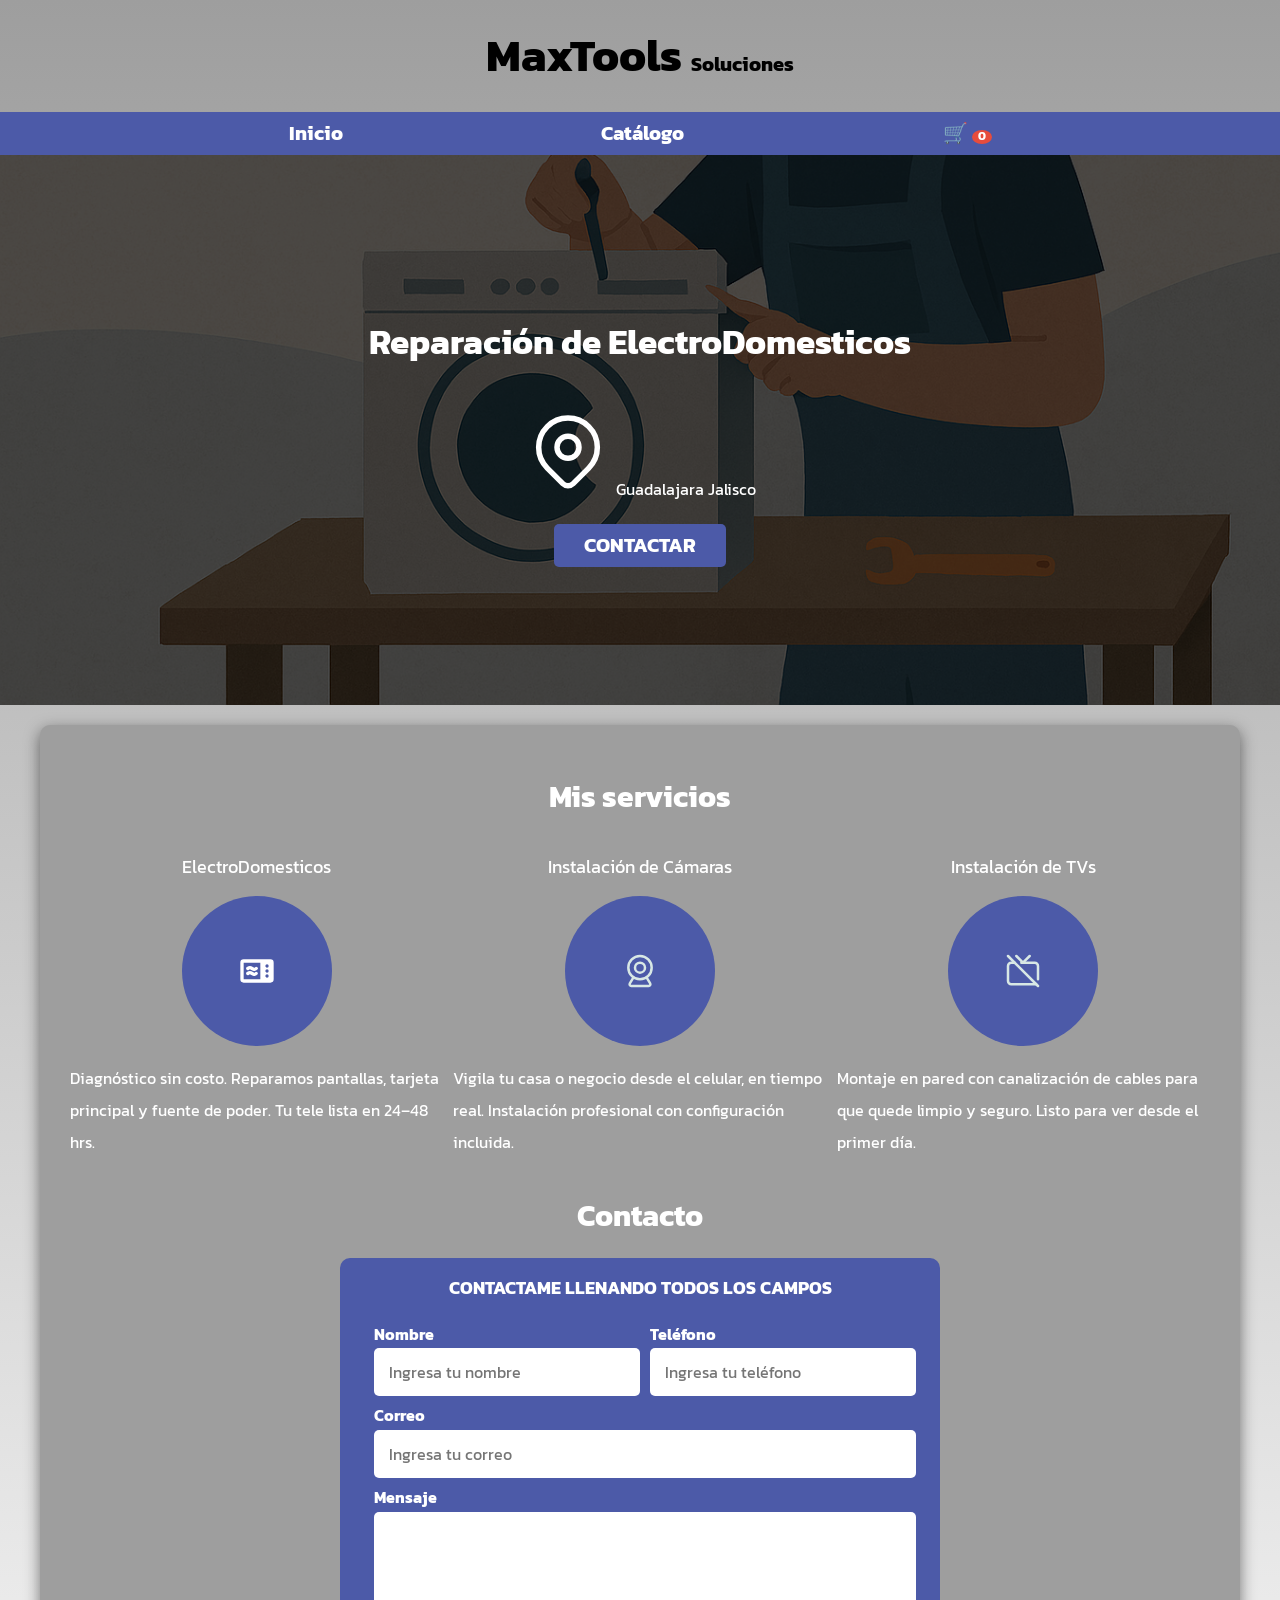
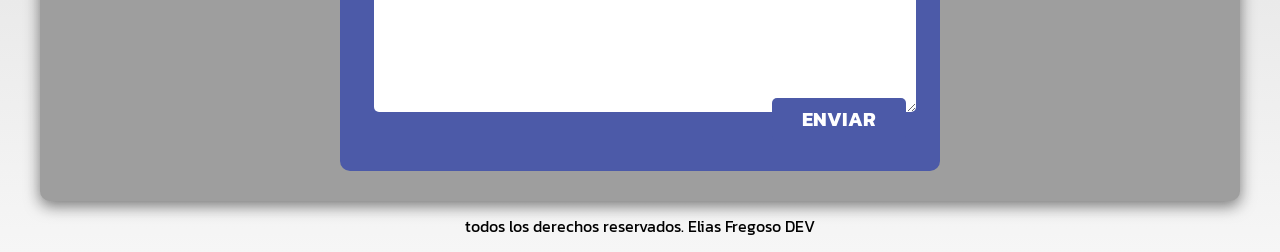
<file: index.html>
<!DOCTYPE html>
<html lang="es">
    <head>
        <meta charset="UTF-8">
        <title>MaxTools</title>
        <link rel="preload" href="css/normalize.css" as="style">
        <link rel="stylesheet" href="css/normalize.css">
        <link rel="preconnect" href="https://fonts.googleapis.com">
        <link rel="preconnect" href="https://fonts.gstatic.com" crossorigin>
        <link href="https://fonts.googleapis.com/css2?family=Kanit:ital,wght@0,400;0,700;1,400;1,700&display=swap" rel="stylesheet">
        <link rel="preload" href="css/style.css" as="style">
        <link rel="stylesheet" href="css/style.css">
    </head>
    <body>
        <header>
            <h1 class="titulo">MaxTools <span>Soluciones</span></h1>
        </header>

        <div class="nav-bg">
            <nav class="navegacion-principal contenedor">
                <a href="index.html">Inicio</a>
                <a href="catalogo.html">Catálogo</a>
                <a href="carrito.html" id="cart-nav-link">🛒 <span id="cart-count">0</span></a>
            </nav>
        </div>
        <section class="hero">
            <div class="contenido-hero">
                <h2>Reparación de ElectroDomesticos</h2>
                <div class="ubicacion">
                    <p>
                        <svg
                                xmlns="http://www.w3.org/2000/svg"
                                width="88"
                                height="88"
                                viewBox="0 0 24 24"
                                fill="none"
                                stroke="#FFFFFF"
                                stroke-width="1.5"
                                stroke-linecap="round"
                                stroke-linejoin="round"
                        >
                            <path d="M9 11a3 3 0 1 0 6 0a3 3 0 0 0 -6 0" />
                            <path d="M17.657 16.657l-4.243 4.243a2 2 0 0 1 -2.827 0l-4.244 -4.243a8 8 0 1 1 11.314 0z" />
                        </svg>
                        Guadalajara Jalisco
                    </p>
                </div>

                <a class="boton click-boton" href="https://wa.me/5215667757532">Contactar</a>
            </div>
        </section>
        <main class="contenedor sombra">
            <h2>Mis servicios</h2>
            <div class="servicios">
                <section class="servicio">
                    <h3>ElectroDomesticos</h3>
                        <div class="iconos">
                            <svg
                                    xmlns="http://www.w3.org/2000/svg"
                                    width="40"
                                    height="40"
                                    viewBox="0 0 24 24"
                                    fill="currentColor"
                            >
                                <path d="M20 5a2 2 0 0 1 2 2v10a2 2 0 0 1 -2 2h-16a2 2 0 0 1 -2 -2v-10a2 2 0 0 1 2 -2zm-6 2h-10v10h10zm4.01 7h-.01a1 1 0 0 0 -.117 1.993l.127 .007a1 1 0 0 0 0 -2m0 -3h-.01a1 1 0 0 0 -.117 1.993l.127 .007a1 1 0 0 0 0 -2m0 -3h-.01a1 1 0 0 0 -.117 1.993l.127 .007a1 1 0 0 0 0 -2" />
                                <path d="M5.945 9.668c1.336 -.891 2.274 -.891 3.61 0l-.089 -.056l.04 .017l.146 .064l.095 .044c.378 .171 .533 .23 .674 .255c.133 .023 .186 .005 .336 -.16a1 1 0 1 1 1.486 1.337c-.613 .681 -1.358 .934 -2.164 .794c-.368 -.064 -.621 -.161 -1.158 -.405a10 10 0 0 0 -.306 -.135l-.17 -.091c-.664 -.443 -.726 -.443 -1.39 0a1 1 0 1 1 -1.11 -1.664" />
                                <path d="M5.945 12.668c1.336 -.891 2.274 -.891 3.61 0l-.089 -.056l.04 .017l.146 .064l.095 .044c.378 .171 .533 .23 .674 .255c.133 .023 .186 .005 .336 -.16a1 1 0 0 1 1.486 1.337c-.613 .681 -1.358 .934 -2.164 .794c-.368 -.064 -.621 -.161 -1.158 -.405a10 10 0 0 0 -.306 -.135l-.17 -.091c-.664 -.443 -.726 -.443 -1.39 0a1 1 0 1 1 -1.11 -1.664" />
                            </svg>


                        </div>


                    <p>Diagnóstico sin costo. Reparamos pantallas, tarjeta principal y fuente de poder. Tu tele lista en 24–48 hrs.</p>
                </section>
                <section class="servicio">
                    <h3>Instalación de Cámaras</h3>
                        <div class="iconos">
                            <svg
                                    xmlns="http://www.w3.org/2000/svg"
                                    width="40"
                                    height="40"
                                    viewBox="0 0 24 24"
                                    fill="none"
                                    stroke="#D8E8E5"
                                    stroke-width="1.5"
                                    stroke-linecap="round"
                                    stroke-linejoin="round"
                            >
                                <path d="M12 10m-7 0a7 7 0 1 0 14 0a7 7 0 1 0 -14 0" />
                                <path d="M12 10m-3 0a3 3 0 1 0 6 0a3 3 0 1 0 -6 0" />
                                <path d="M8 16l-2.091 3.486a1 1 0 0 0 .857 1.514h10.468a1 1 0 0 0 .857 -1.514l-2.091 -3.486" />
                            </svg>

                        </div>
                    <p>Vigila tu casa o negocio desde el celular, en tiempo real. Instalación profesional con configuración incluida.</p>
                </section>
                <section class="servicio">
                    <h3>Instalación de TVs</h3>
                        <div class="iconos">
                            <svg
                                    xmlns="http://www.w3.org/2000/svg"
                                    width="40"
                                    height="40"
                                    viewBox="0 0 24 24"
                                    fill="none"
                                    stroke="#D8E8E5"
                                    stroke-width="1.5"
                                    stroke-linecap="round"
                                    stroke-linejoin="round"
                            >
                                <path d="M11 7h8a2 2 0 0 1 2 2v8m-1.178 2.824c-.25 .113 -.529 .176 -.822 .176h-14a2 2 0 0 1 -2 -2v-9a2 2 0 0 1 2 -2h2" />
                                <path d="M16 3l-4 4l-4 -4" />
                                <path d="M3 3l18 18" />
                            </svg>
                        </div>
                    <p>Montaje en pared con canalización de cables para que quede limpio y seguro. Listo para ver desde el primer día.
                    </p>
                </section>
            </div> <!--.servicios-->

            <section>
                <h2>Contacto</h2>
                <form class="formulario" action="https://app.proforms.top/f/pr5652a5bf" method="POST">
                    <fieldset>
                        <legend>Contactame llenando todos los campos</legend>
                        <div class="contenedor-campos">
                            <div class="campo">
                                <label>Nombre</label>
                                <input class="input-text" type="text" name="nombre" placeholder="Ingresa tu nombre" required>
                            </div>
                            <div class="campo">
                                <label>Teléfono</label>
                                <input class="input-text" type="tel" name="telefono" placeholder="Ingresa tu teléfono" required>
                            </div>
                            <div class="campo">
                                <label>Correo</label>
                                <input class="input-text" type="email" name="email" placeholder="Ingresa tu correo" required>
                            </div>
                            <div class="campo">
                                <label>Mensaje</label>
                                <textarea class="input-text" name="mensaje" required></textarea>
                            </div>
                        </div>
                        <div class="alinear-derecha flex">
                            <input class="boton w-sm-100" type="submit" value="Enviar">
                        </div>
                    </fieldset>
                </form>

            </section>
        </main>
        <footer>
            <p>todos los derechos reservados. Elias Fregoso DEV</p>
        </footer>


    </body>
    <script type="module">
        window.cart = [];
    </script>
</html>
</file>
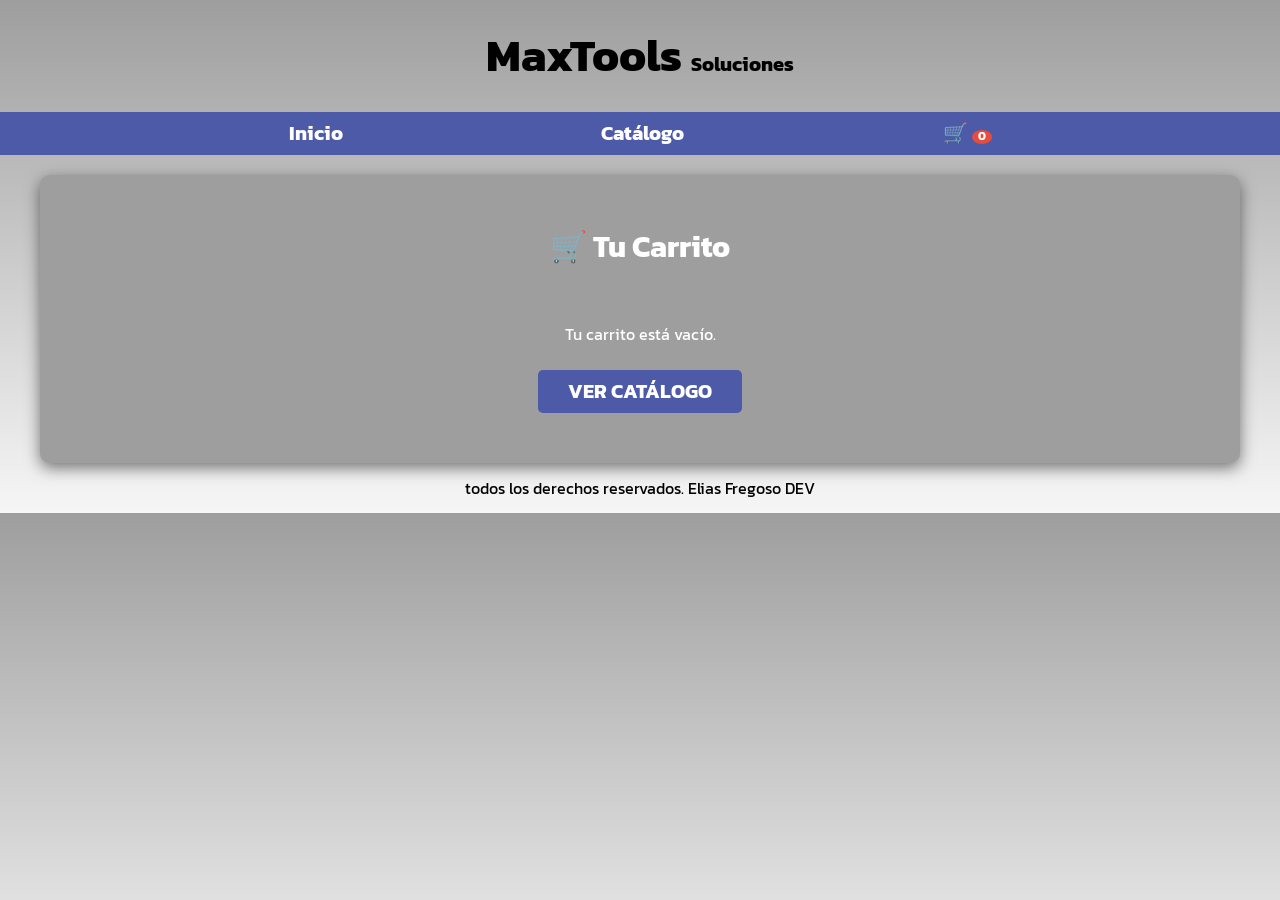
<file: carrito.html>
<!DOCTYPE html>
<html lang="es">
    <head>
        <meta charset="UTF-8">
        <title>MaxTools — Carrito</title>
        <link rel="preload" href="css/normalize.css" as="style">
        <link rel="stylesheet" href="css/normalize.css">
        <link rel="preconnect" href="https://fonts.googleapis.com">
        <link rel="preconnect" href="https://fonts.gstatic.com" crossorigin>
        <link href="https://fonts.googleapis.com/css2?family=Kanit:ital,wght@0,400;0,700;1,400;1,700&display=swap"
              rel="stylesheet">
        <link rel="preload" href="css/style.css" as="style">
        <link rel="stylesheet" href="css/style.css">
    </head>
    <body>
        <header>
            <h1 class="titulo">MaxTools <span>Soluciones</span></h1>
        </header>

        <div class="nav-bg">
            <nav class="navegacion-principal contenedor">
                <a href="index.html">Inicio</a>
                <a href="catalogo.html">Catálogo</a>
                <a href="carrito.html" id="cart-nav-link">🛒 <span id="cart-count">0</span></a>
            </nav>
        </div>

        <main class="contenedor sombra" style="margin-top:2rem;">
            <h2>🛒 Tu Carrito</h2>

            <div id="carrito-vacio" style="text-align:center; padding:2rem; display:none;">
                <p>Tu carrito está vacío.</p>
                <a href="catalogo.html" class="boton" style="display:inline-block; margin-top:1rem;">Ver Catálogo</a>
            </div>

            <div id="carrito-contenido">
                <table id="cart-table" style="width:100%; border-collapse:collapse; margin-top:1rem;">
                    <thead>
                        <tr style="border-bottom:2px solid #fff;">
                            <th style="text-align:left; padding:.8rem;">Producto</th>
                            <th style="padding:.8rem;">Variante</th>
                            <th style="padding:.8rem;">Cant.</th>
                            <th style="padding:.8rem;">Precio unit.</th>
                            <th style="padding:.8rem;">Subtotal</th>
                            <th style="padding:.8rem;"></th>
                        </tr>
                    </thead>
                    <tbody id="cart-body"></tbody>
                    <tfoot>
                        <tr style="border-top:2px solid #fff;">
                            <td colspan="4" style="text-align:right; padding:.8rem; font-weight:bold;">TOTAL:</td>
                            <td id="cart-total" style="padding:.8rem; font-weight:bold; text-align:center;">$0 MXN</td>
                            <td></td>
                        </tr>
                    </tfoot>
                </table>

                <div style="margin-top:2rem;">
                    <label style="font-weight:bold; display:block; margin-bottom:.5rem;">Dirección de entrega</label>
                    <textarea
                            id="delivery-address"
                            placeholder="Calle, número, colonia, ciudad, código postal..."
                            style="width:100%; padding:1rem; border-radius:.5rem; border:none; font-family:Kanit,sans-serif; font-size:1.4rem; min-height:8rem; resize:vertical;"
                    ></textarea>
                </div>

                <div style="display:flex; gap:1rem; margin-top:1.5rem; flex-wrap:wrap;">
                    <button id="btn-comprar" class="boton" style="flex:1;">
                        Comprar por WhatsApp
                    </button>
                    <button id="btn-vaciar" class="boton"
                            style="flex:0; background:#c0392b; padding:1rem 2rem; font-size:1.4rem;">
                        Vaciar carrito
                    </button>
                </div>
            </div>
        </main>

        <footer>
            <p>todos los derechos reservados. Elias Fregoso DEV</p>
        </footer>

        <script>
            const WHATSAPP_NUMBER = '5215667757532';

            function getCart() {
                try {
                    return JSON.parse(localStorage.getItem('cart')) || [];
                } catch {
                    return [];
                }
            }

            function saveCart(cart) {
                localStorage.setItem('cart', JSON.stringify(cart));
            }

            function getNextOrderId() {
                const current = parseInt(localStorage.getItem('orderCounter') || '0', 10);
                const next = current + 1;
                localStorage.setItem('orderCounter', next);
                return String(next).padStart(4, '0');
            }

            function renderCart() {
                const cart = getCart();
                const tbody = document.getElementById('cart-body');
                const totalEl = document.getElementById('cart-total');
                const countEl = document.getElementById('cart-count');
                const contenido = document.getElementById('carrito-contenido');
                const vacio = document.getElementById('carrito-vacio');

                if (cart.length === 0) {
                    contenido.style.display = 'none';
                    vacio.style.display = 'block';
                    if (countEl) countEl.textContent = '0';
                    return;
                }

                contenido.style.display = 'block';
                vacio.style.display = 'none';

                let totalCount = 0;
                let totalPrice = 0;
                tbody.innerHTML = '';

                cart.forEach((item, index) => {
                    const qty = Number(item.quantity) || 1;
                    const price = Number(item.price) || 0;
                    const sub = qty * price;
                    totalCount += qty;
                    totalPrice += sub;

                    const tr = document.createElement('tr');
                    tr.style.borderBottom = '1px solid rgba(255,255,255,0.2)';
                    tr.innerHTML = `
                    <td style="padding:.8rem;">${item.product}</td>
                    <td style="padding:.8rem; text-align:center;">${item.variant || '—'}</td>
                    <td style="padding:.8rem; text-align:center;">${qty}</td>
                    <td style="padding:.8rem; text-align:center;">$${price} MXN</td>
                    <td style="padding:.8rem; text-align:center;">$${sub} MXN</td>
                    <td style="padding:.8rem; text-align:center;">
                        <button data-index="${index}" class="btn-remove"
                            style="background:#c0392b;color:#fff;border:none;border-radius:.3rem;padding:.3rem .7rem;cursor:pointer;font-size:1.2rem;">
                            ✕
                        </button>
                    </td>`;
                    tbody.appendChild(tr);
                });

                totalEl.textContent = `$${totalPrice} MXN`;
                if (countEl) countEl.textContent = totalCount;
                document.querySelectorAll('.btn-remove').forEach(btn => {
                    btn.addEventListener('click', () => {
                        const i = parseInt(btn.dataset.index, 10);
                        const c = getCart();
                        c.splice(i, 1);
                        saveCart(c);
                        renderCart();
                    });
                });
            }


            document.getElementById('btn-vaciar').addEventListener('click', () => {
                if (confirm('¿Vaciar el carrito?')) {
                    saveCart([]);
                    renderCart();
                }
            });


            document.getElementById('btn-comprar').addEventListener('click', () => {
                const cart = getCart();
                if (cart.length === 0) {
                    alert('Tu carrito está vacío.');
                    return;
                }

                const address = document.getElementById('delivery-address').value.trim();
                if (!address) {
                    alert('Por favor ingresa tu dirección de entrega.');
                    document.getElementById('delivery-address').focus();
                    return;
                }

                const orderId = getNextOrderId();

                let lines = '';
                let total = 0;
                cart.forEach(item => {
                    const qty = Number(item.quantity) || 1;
                    const price = Number(item.price) || 0;
                    const sub = qty * price;
                    total += sub;
                    const variant = item.variant ? ` (${item.variant})` : '';
                    lines += `▪ ${item.product}${variant} x${qty} = $${sub} MXN\n`;
                });

                const msg =
                        `🧾 *PEDIDO MaxTools*
📋 ID de Orden: #${orderId}
──────────────────────
${lines}──────────────────────
💰 *Total: $${total} MXN*
📍 *Dirección de entrega:*
${address}`;

                const url = `https://wa.me/${WHATSAPP_NUMBER}?text=${encodeURIComponent(msg)}`;
                window.open(url, '_blank');
            });


            renderCart();
        </script>
    </body>
</html>
</file>
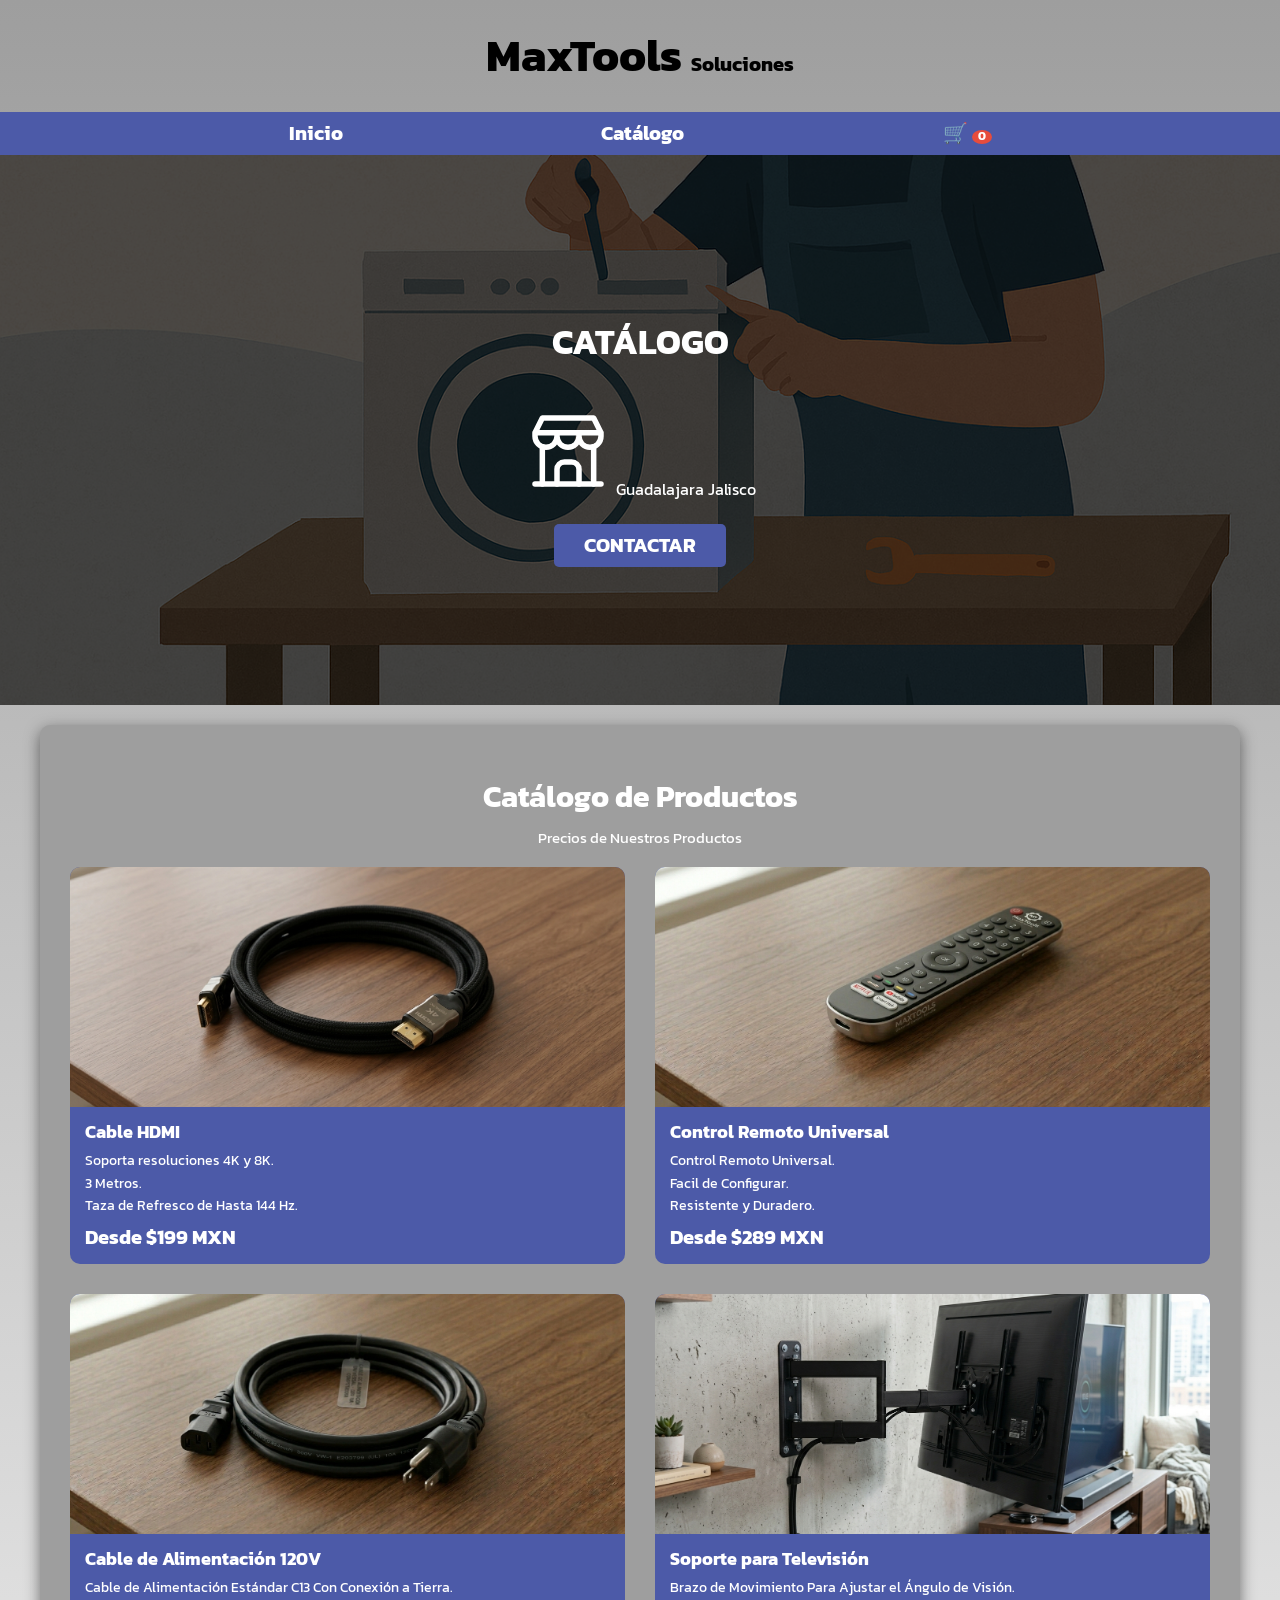
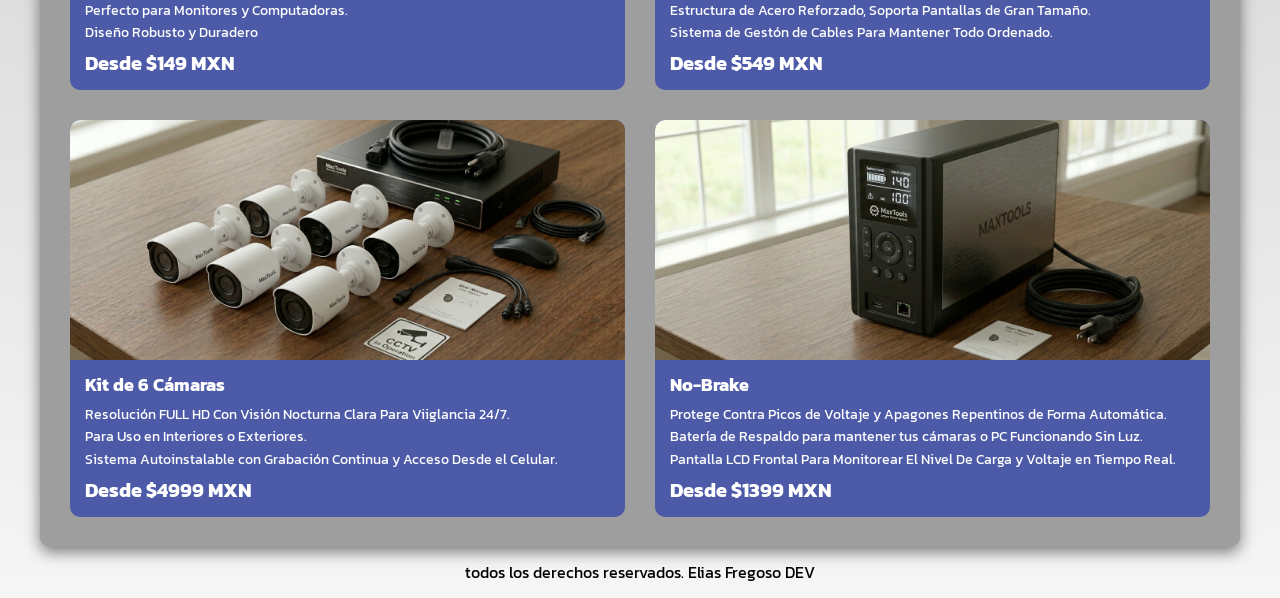
<file: catalogo.html>
<!DOCTYPE html>
<html lang="es">
    <head>
        <meta charset="UTF-8">
        <title>MaxTools</title>
        <link rel="preload" href="css/normalize.css" as="style">
        <link rel="stylesheet" href="css/normalize.css">
        <link rel="preconnect" href="https://fonts.googleapis.com">
        <link rel="preconnect" href="https://fonts.gstatic.com" crossorigin>
        <link href="https://fonts.googleapis.com/css2?family=Kanit:ital,wght@0,400;0,700;1,400;1,700&display=swap" rel="stylesheet">
        <link rel="preload" href="css/style.css" as="style">
        <link rel="stylesheet" href="css/style.css">
    </head>
    <body>
        <header>
            <h1 class="titulo">MaxTools <span>Soluciones</span></h1>
        </header>

        <div class="nav-bg">
            <nav class="navegacion-principal contenedor">
                <a href="index.html">Inicio</a>
                <a href="catalogo.html">Catálogo</a>
                <a href="carrito.html" id="cart-nav-link">🛒 <span id="cart-count">0</span></a>
            </nav>
        </div>

        <section class="hero">
            <div class="contenido-hero">
                <h2>CATÁLOGO</h2>
                <div class="ubicacion">
                    <p>
                        <svg
                                xmlns="http://www.w3.org/2000/svg"
                                width="88"
                                height="88"
                                viewBox="0 0 24 24"
                                fill="none"
                                stroke="#FFFFFF"
                                stroke-width="1.5"
                                stroke-linecap="round"
                                stroke-linejoin="round"
                        >
                            <path d="M3 21l18 0" />
                            <path d="M3 7v1a3 3 0 0 0 6 0v-1m0 1a3 3 0 0 0 6 0v-1m0 1a3 3 0 0 0 6 0v-1h-18l2 -4h14l2 4" />
                            <path d="M5 21l0 -10.15" />
                            <path d="M19 21l0 -10.15" />
                            <path d="M9 21v-4a2 2 0 0 1 2 -2h2a2 2 0 0 1 2 2v4" />
                        </svg>
                        Guadalajara Jalisco
                    </p>
                </div>
                <a class="boton click-boton" href="https://wa.me/5215667757532">Contactar</a>
            </div>
        </section>

        <main class="contenedor sombra">
            <h2 class="catalogo-titulo">Catálogo de Productos</h2>
            <p class="catalogo-subtitulo">Precios de Nuestros Productos</p>

            <div class="catalogo-grid">


                <div class="producto-card">
                    <a href="producto-cable-hdmi.html" class="producto-links">
                        <img
                                src="./resources/hdmi.png"
                                alt="Cable HDMI"
                        >
                        <div class="producto-info">
                            <h3 class="producto-nombre">Cable HDMI</h3>
                            <p class="producto-descripcion">Soporta  resoluciones 4K y 8K.<br> 3 Metros.<br>Taza de Refresco de Hasta 144 Hz. </p>
                            <p class="producto-precio">Desde $199 MXN</p>
                        </div>
                    </a>
                </div> <!-- producto 1 -->


                <div class="producto-card">
                    <a href="producto-control.html" class="producto-links">
                        <img
                                src="./resources/control.png"
                                alt="Control Remoto"
                        >
                        <div class="producto-info">
                            <h3 class="producto-nombre">Control Remoto Universal</h3>
                            <p class="producto-descripcion">Control Remoto Universal. <br> Facil de Configurar.<br> Resistente y Duradero.</p>
                            <p class="producto-precio">Desde $289 MXN</p>
                        </div>
                    </a>
                </div> <!-- producto 2 -->


                <div class="producto-card">
                    <a href="producto-alimentacion.html" class="producto-links">
                        <img
                                src="./resources/cable.png"
                                alt="Cable de Alimentacion"
                        >
                        <div class="producto-info">
                            <h3 class="producto-nombre">Cable de Alimentación 120V</h3>
                            <p class="producto-descripcion">Cable de Alimentación Estándar C13 Con Conexión a Tierra. <br> Perfecto para Monitores y Computadoras. <br> Diseño Robusto y Duradero</p>
                            <p class="producto-precio">Desde $149 MXN</p>
                        </div>
                    </a>
                </div> <!-- producto 3 -->


                <div class="producto-card">
                    <a href="producto-soporte.html" class="producto-links">
                        <img
                                src="./resources/soporte.png"
                                alt="Soporte para television"
                        >
                        <div class="producto-info">
                            <h3 class="producto-nombre">Soporte para Televisión</h3>
                            <p class="producto-descripcion">Brazo de Movimiento Para Ajustar el Ángulo de Visión. <br>Estructura de Acero Reforzado, Soporta Pantallas de Gran Tamaño. <br>Sistema de Gestón de Cables Para Mantener Todo Ordenado.</p>
                            <p class="producto-precio">Desde $549 MXN</p>
                        </div>
                    </a>
                </div> <!-- producto 4 -->


                <div class="producto-card">
                    <a href="producto-camaras.html" class="producto-links">
                        <img
                                src="./resources/camaras.png"
                                alt="Kit de Cámaras"
                        >
                        <div class="producto-info">
                            <h3 class="producto-nombre">Kit de 6 Cámaras</h3>
                            <p class="producto-descripcion">Resolución FULL HD Con Visión Nocturna Clara Para Viiglancia 24/7.<br>Para Uso en Interiores o Exteriores. <br>Sistema Autoinstalable con Grabación Continua y Acceso Desde el Celular.</p>
                            <p class="producto-precio">Desde $4999 MXN</p>
                        </div>
                    </a>
                </div> <!-- producto 5 -->


                <div class="producto-card">
                    <a href="producto-no-brake.html" class="producto-links">
                        <img
                                src="./resources/nobrake.png"
                                alt="No Brake"
                        >
                        <div class="producto-info">
                            <h3 class="producto-nombre">No-Brake</h3>
                            <p class="producto-descripcion">Protege Contra Picos de Voltaje y Apagones Repentinos de Forma Automática.<br>Batería de Respaldo para mantener tus cámaras o PC Funcionando Sin Luz.<br>Pantalla LCD Frontal Para Monitorear El Nivel De Carga y Voltaje en Tiempo Real. </p>
                            <p class="producto-precio">Desde $1399 MXN</p>
                        </div>
                    </a>
                </div> <!-- Producto 6 -->

            </div>
        </main>

        <footer>
            <p>todos los derechos reservados. Elias Fregoso DEV</p>
        </footer>
    </body>
</html>
</file>
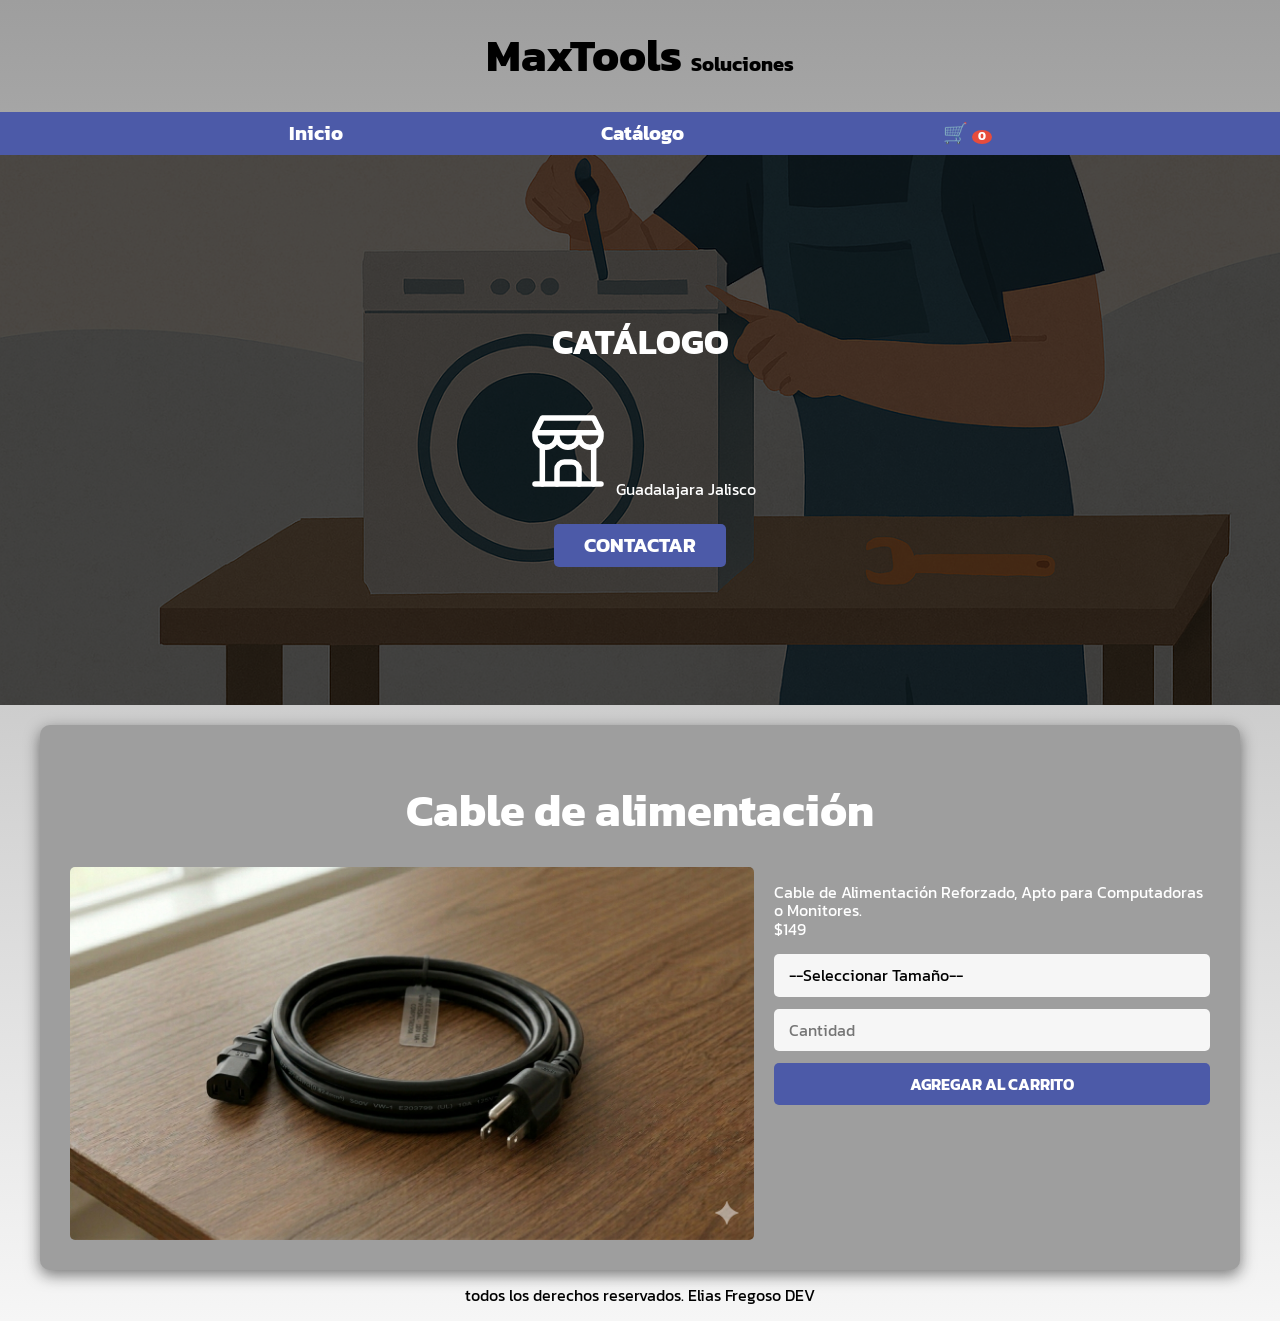
<file: producto-alimentacion.html>
<!DOCTYPE html>
<html lang="es">
    <head>
        <meta charset="UTF-8">
        <title>MaxTools</title>
        <link rel="preload" href="css/normalize.css" as="style">
        <link rel="stylesheet" href="css/normalize.css">
        <link rel="preconnect" href="https://fonts.googleapis.com">
        <link rel="preconnect" href="https://fonts.gstatic.com" crossorigin>
        <link href="https://fonts.googleapis.com/css2?family=Kanit:ital,wght@0,400;0,700;1,400;1,700&display=swap" rel="stylesheet">
        <link rel="preload" href="css/style.css" as="style">
        <link rel="stylesheet" href="css/style.css">
    </head>
    <body>
        <header>
            <h1 class="titulo">MaxTools <span>Soluciones</span></h1>
        </header>

        <div class="nav-bg">
            <nav class="navegacion-principal contenedor">
                <a href="index.html">Inicio</a>
                <a href="catalogo.html">Catálogo</a>
            </nav>
        </div>

        <section class="hero">
            <div class="contenido-hero">
                <h2>CATÁLOGO</h2>
                <div class="ubicacion">
                    <p>
                        <svg
                                xmlns="http://www.w3.org/2000/svg"
                                width="88"
                                height="88"
                                viewBox="0 0 24 24"
                                fill="none"
                                stroke="#FFFFFF"
                                stroke-width="1.5"
                                stroke-linecap="round"
                                stroke-linejoin="round"
                        >
                            <path d="M3 21l18 0" />
                            <path d="M3 7v1a3 3 0 0 0 6 0v-1m0 1a3 3 0 0 0 6 0v-1m0 1a3 3 0 0 0 6 0v-1h-18l2 -4h14l2 4" />
                            <path d="M5 21l0 -10.15" />
                            <path d="M19 21l0 -10.15" />
                            <path d="M9 21v-4a2 2 0 0 1 2 -2h2a2 2 0 0 1 2 2v4" />
                        </svg>
                        Guadalajara Jalisco
                    </p>
                </div>
                <a class="boton click-boton" href="https://wa.me/5215667757532">Contactar</a>
            </div>
        </section>

        <main class="contenedor sombra">
            <h1>Cable de alimentación</h1>
            <div class="contenedor__arti">
                <img src="resources/cable.png" alt="articulo" class="cable__imagen">
                <div class="producto__articulo">
                    <p>
                        Cable de Alimentación Reforzado, Apto para Computadoras o Monitores.<br>$149
                    </p>

                    <form id="add-to-cart" class="">
                        <select id="form-variant" class="">
                            <option disabled selected>--Seleccionar Tamaño--</option>
                            <option>1 Metro</option>
                            <option>3 Metros</option>
                            <option>5 Metros</option>
                        </select>
                        <input id="form-quantity" class="" type="number" placeholder="Cantidad" min="1">
                        <input class="" type="submit" value="Agregar al carrito">
                        <input id="form-product" type="text" value="Cable de alimentación" data-price="149"
                               hidden="hidden">
                    </form>
                </div>
            </div>


        </main>

        <footer>
            <p>todos los derechos reservados. Elias Fregoso DEV</p>
        </footer>
    </body>
    <script src="./JS/recipt.js"></script>
</html>
</file>
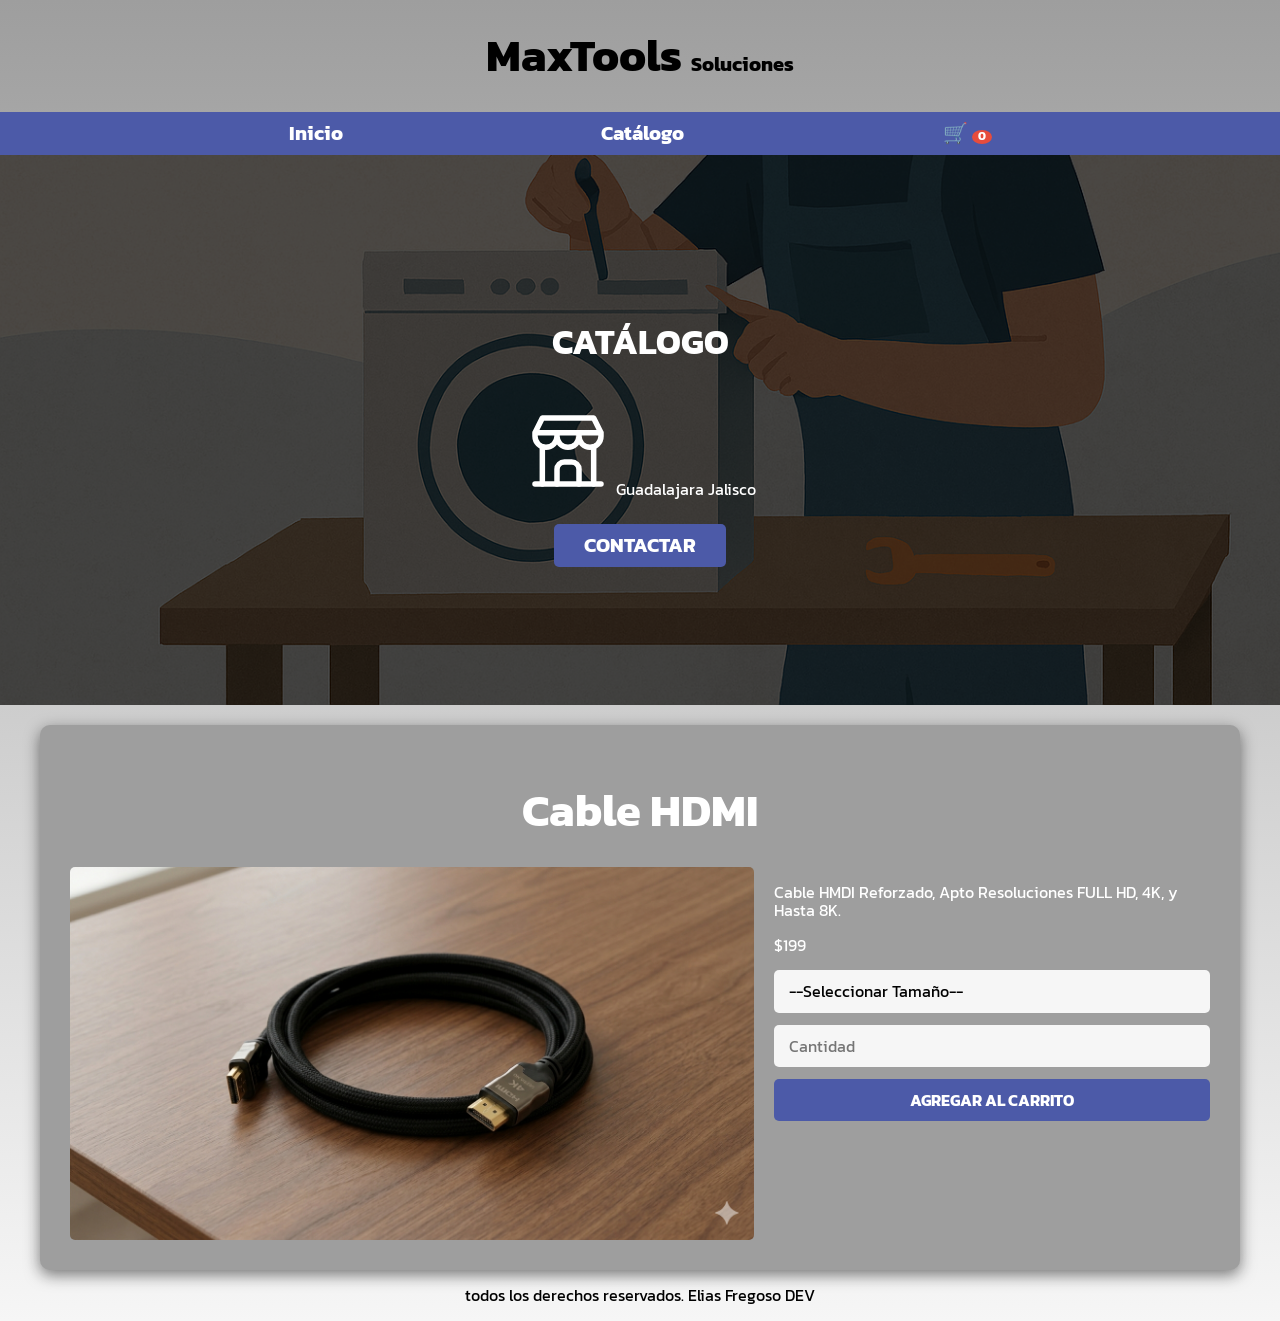
<file: producto-cable-hdmi.html>
<!DOCTYPE html>
<html lang="es">
    <head>
        <meta charset="UTF-8">
        <title>MaxTools</title>
        <link rel="preload" href="css/normalize.css" as="style">
        <link rel="stylesheet" href="css/normalize.css">
        <link rel="preconnect" href="https://fonts.googleapis.com">
        <link rel="preconnect" href="https://fonts.gstatic.com" crossorigin>
        <link href="https://fonts.googleapis.com/css2?family=Kanit:ital,wght@0,400;0,700;1,400;1,700&display=swap" rel="stylesheet">
        <link rel="preload" href="css/style.css" as="style">
        <link rel="stylesheet" href="css/style.css">
    </head>
    <body>
        <header>
            <h1 class="titulo">MaxTools <span>Soluciones</span></h1>
        </header>

        <div class="nav-bg">
            <nav class="navegacion-principal contenedor">
                <a href="index.html">Inicio</a>
                <a href="catalogo.html">Catálogo</a>
            </nav>
        </div>

        <section class="hero">
            <div class="contenido-hero">
                <h2>CATÁLOGO</h2>
                <div class="ubicacion">
                    <p>
                        <svg
                                xmlns="http://www.w3.org/2000/svg"
                                width="88"
                                height="88"
                                viewBox="0 0 24 24"
                                fill="none"
                                stroke="#FFFFFF"
                                stroke-width="1.5"
                                stroke-linecap="round"
                                stroke-linejoin="round"
                        >
                            <path d="M3 21l18 0" />
                            <path d="M3 7v1a3 3 0 0 0 6 0v-1m0 1a3 3 0 0 0 6 0v-1m0 1a3 3 0 0 0 6 0v-1h-18l2 -4h14l2 4" />
                            <path d="M5 21l0 -10.15" />
                            <path d="M19 21l0 -10.15" />
                            <path d="M9 21v-4a2 2 0 0 1 2 -2h2a2 2 0 0 1 2 2v4" />
                        </svg>
                        Guadalajara Jalisco
                    </p>
                </div>
                <a class="boton click-boton" href="https://wa.me/5215667757532">Contactar</a>
            </div>
        </section>

        <main class="contenedor sombra">
            <h1>Cable HDMI</h1>
            <div class="contenedor__arti">
                <img src="resources/hdmi.png" alt="articulo" class="cable__imagen">
                <div class="producto__articulo">
                    <p>
                        Cable HMDI Reforzado, Apto Resoluciones FULL HD, 4K, y Hasta 8K.
                    </p>
                    <p>$199</p>
                    <form id="add-to-cart">
                        <select id="form-variant">
                            <option disabled selected>--Seleccionar Tamaño--</option>
                            <option>1 Metro</option>
                            <option>3 Metros</option>
                            <option>5 Metros</option>
                        </select>
                        <input id="form-quantity" type="number" placeholder="Cantidad" min="1">
                        <input type="submit" value="Agregar al carrito">
                        <input id="form-product" type="text" value="cable-HDMI" data-price="199" hidden="hidden">
                    </form>
                </div>
            </div>


        </main>

        <footer>
            <p>todos los derechos reservados. Elias Fregoso DEV</p>
        </footer>
    </body>
    <script src="./JS/recipt.js"></script>
</html>
</file>
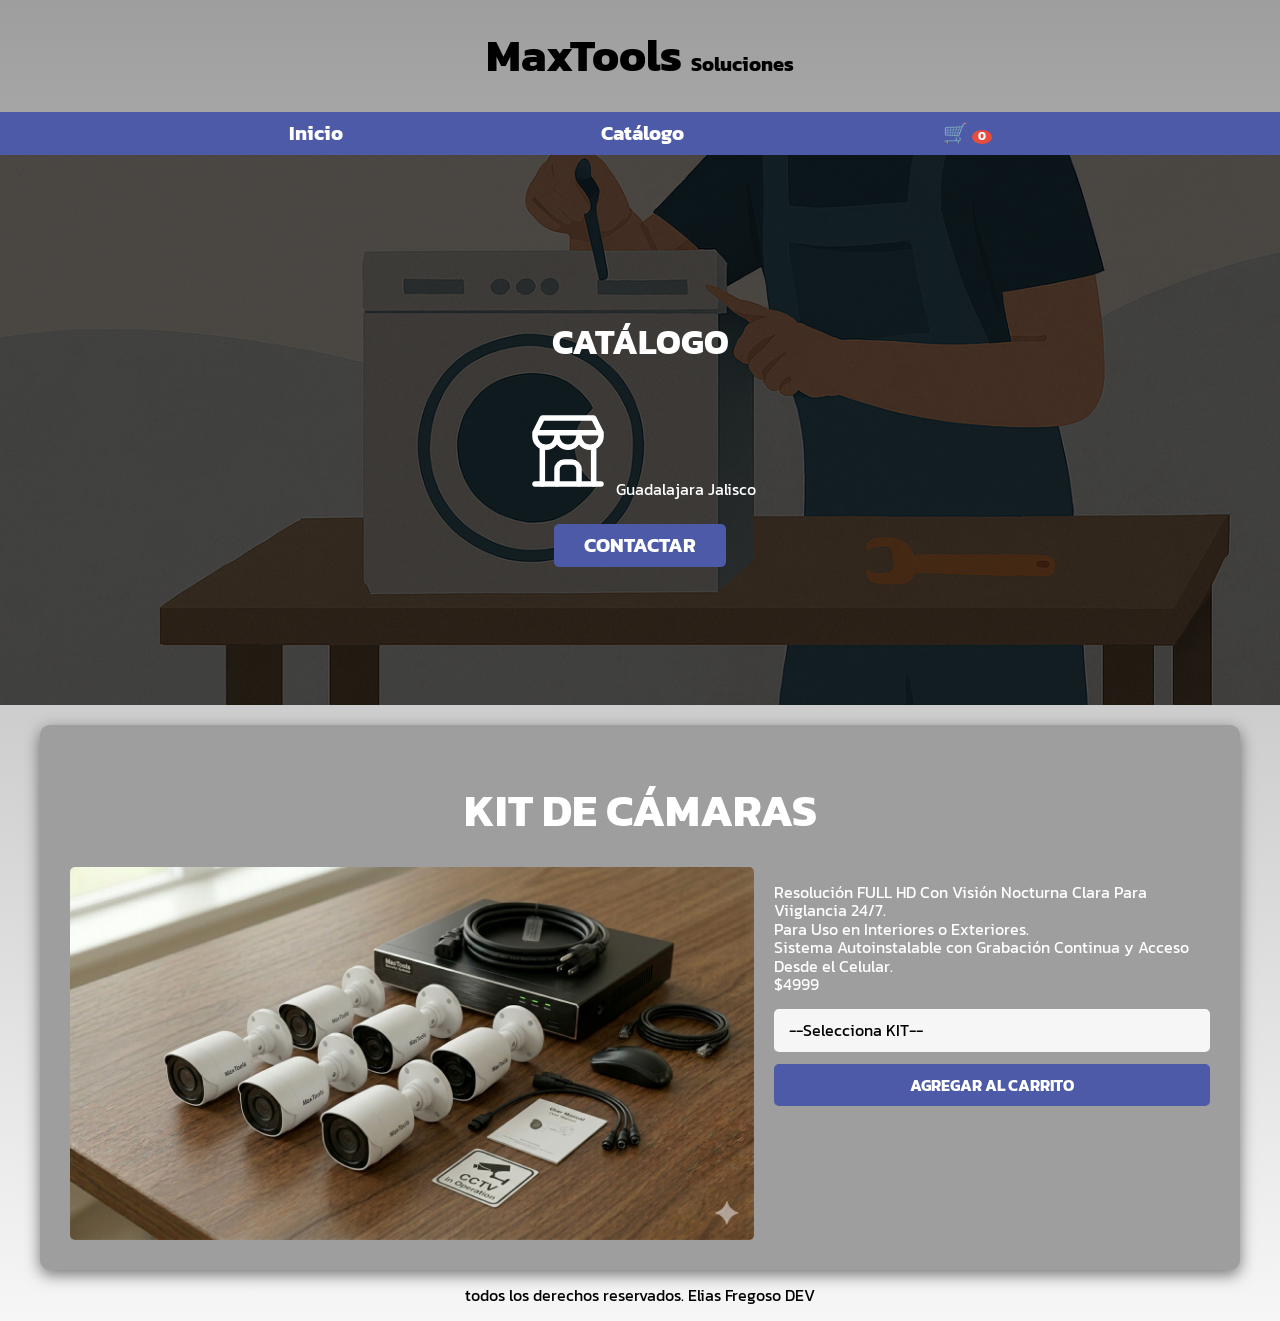
<file: producto-camaras.html>
<!DOCTYPE html>
<html lang="es">
    <head>
        <meta charset="UTF-8">
        <title>MaxTools</title>
        <link rel="preload" href="css/normalize.css" as="style">
        <link rel="stylesheet" href="css/normalize.css">
        <link rel="preconnect" href="https://fonts.googleapis.com">
        <link rel="preconnect" href="https://fonts.gstatic.com" crossorigin>
        <link href="https://fonts.googleapis.com/css2?family=Kanit:ital,wght@0,400;0,700;1,400;1,700&display=swap" rel="stylesheet">
        <link rel="preload" href="css/style.css" as="style">
        <link rel="stylesheet" href="css/style.css">
    </head>
    <body>
        <header>
            <h1 class="titulo">MaxTools <span>Soluciones</span></h1>
        </header>

        <div class="nav-bg">
            <nav class="navegacion-principal contenedor">
                <a href="index.html">Inicio</a>
                <a href="catalogo.html">Catálogo</a>
            </nav>
        </div>

        <section class="hero">
            <div class="contenido-hero">
                <h2>CATÁLOGO</h2>
                <div class="ubicacion">
                    <p>
                        <svg
                                xmlns="http://www.w3.org/2000/svg"
                                width="88"
                                height="88"
                                viewBox="0 0 24 24"
                                fill="none"
                                stroke="#FFFFFF"
                                stroke-width="1.5"
                                stroke-linecap="round"
                                stroke-linejoin="round"
                        >
                            <path d="M3 21l18 0" />
                            <path d="M3 7v1a3 3 0 0 0 6 0v-1m0 1a3 3 0 0 0 6 0v-1m0 1a3 3 0 0 0 6 0v-1h-18l2 -4h14l2 4" />
                            <path d="M5 21l0 -10.15" />
                            <path d="M19 21l0 -10.15" />
                            <path d="M9 21v-4a2 2 0 0 1 2 -2h2a2 2 0 0 1 2 2v4" />
                        </svg>
                        Guadalajara Jalisco
                    </p>
                </div>
                <a class="boton click-boton" href="https://wa.me/5215667757532">Contactar</a>
            </div>
        </section>

        <main class="contenedor sombra">
            <h1>KIT DE CÁMARAS</h1>
            <div class="contenedor__arti">
                <img src="resources/camaras.png" alt="articulo" class="cable__imagen">
                <div class="producto__articulo">
                    <p>
                        Resolución FULL HD Con Visión Nocturna Clara Para Viiglancia 24/7.<br>Para Uso en Interiores o
                        Exteriores. <br>Sistema Autoinstalable con Grabación Continua y Acceso Desde el Celular. <br>$4999
                    </p>
                    <form id="add-to-cart">
                        <select id="form-variant">
                            <option disabled selected>--Selecciona KIT--</option>
                            <option>6 Cámaras</option>
                        </select>
                        <input type="submit" value="Agregar al carrito">
                        <input id="form-product" type="text" value="kit-camaras" data-price="4999" hidden="hidden">
                    </form>
                </div>
            </div>


        </main>

        <footer>
            <p>todos los derechos reservados. Elias Fregoso DEV</p>
        </footer>
    </body>
    <script src="./JS/recipt.js"></script>
</html>
</file>
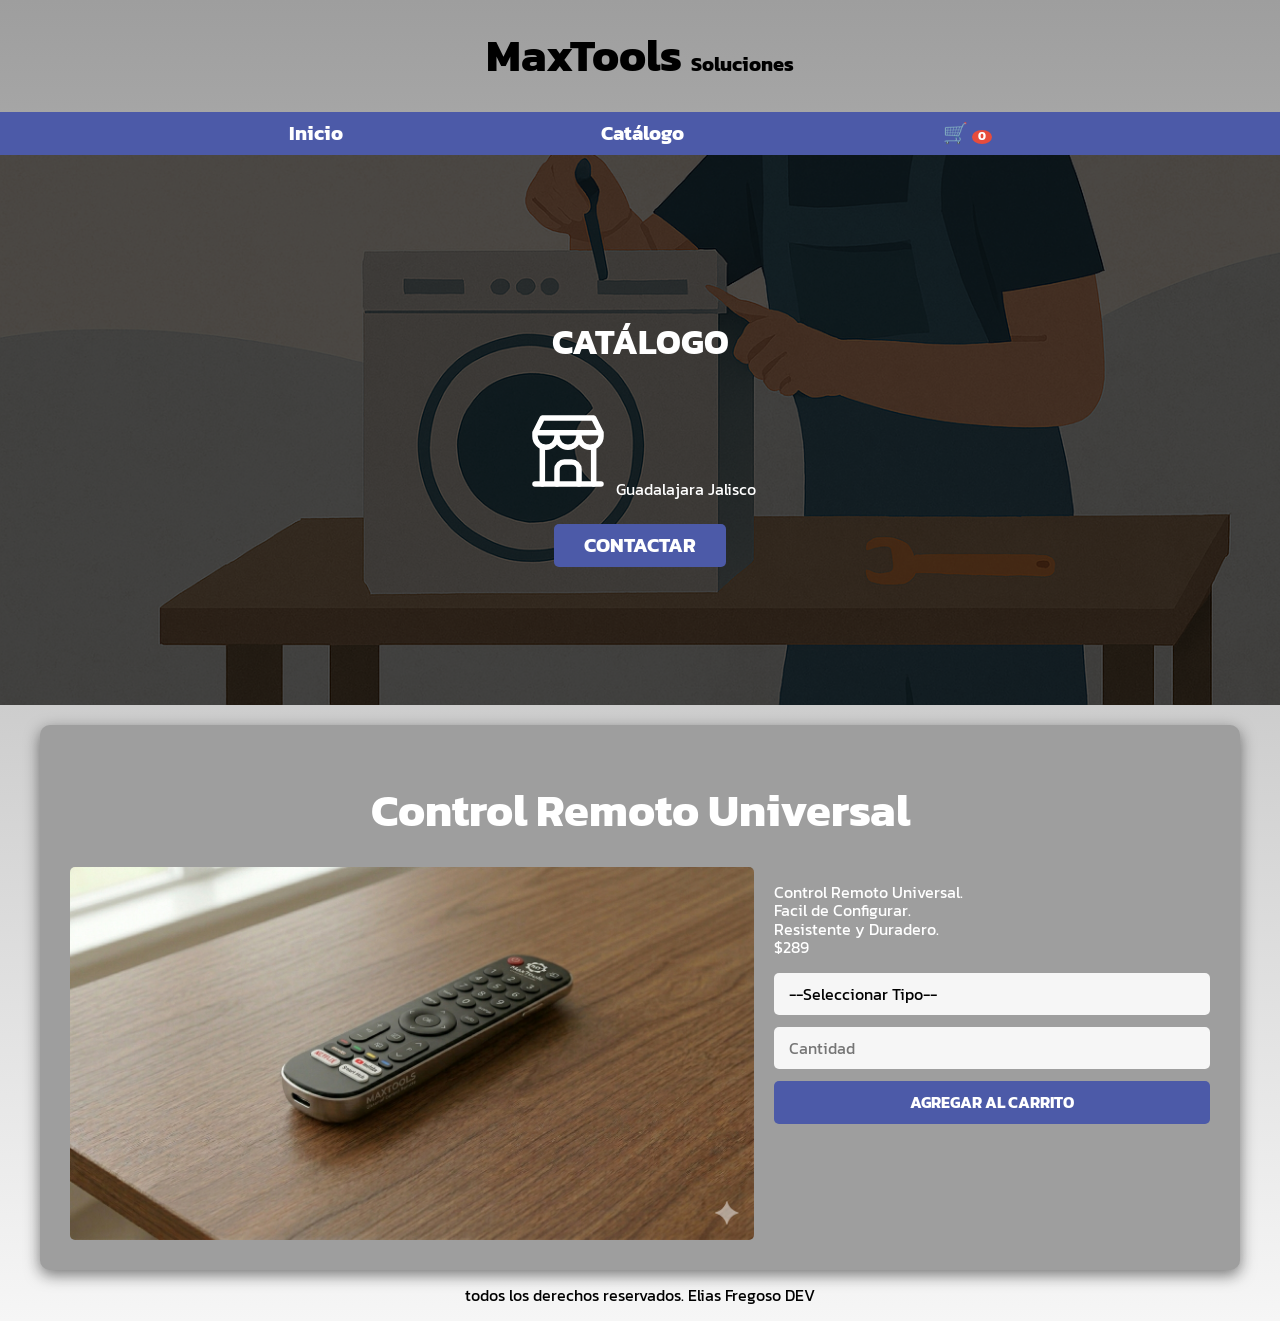
<file: producto-control.html>
<!DOCTYPE html>
<html lang="es">
    <head>
        <meta charset="UTF-8">
        <title>MaxTools</title>
        <link rel="preload" href="css/normalize.css" as="style">
        <link rel="stylesheet" href="css/normalize.css">
        <link rel="preconnect" href="https://fonts.googleapis.com">
        <link rel="preconnect" href="https://fonts.gstatic.com" crossorigin>
        <link href="https://fonts.googleapis.com/css2?family=Kanit:ital,wght@0,400;0,700;1,400;1,700&display=swap" rel="stylesheet">
        <link rel="preload" href="css/style.css" as="style">
        <link rel="stylesheet" href="css/style.css">
    </head>
    <body>
        <header>
            <h1 class="titulo">MaxTools <span>Soluciones</span></h1>
        </header>

        <div class="nav-bg">
            <nav class="navegacion-principal contenedor">
                <a href="index.html">Inicio</a>
                <a href="catalogo.html">Catálogo</a>
            </nav>
        </div>

        <section class="hero">
            <div class="contenido-hero">
                <h2>CATÁLOGO</h2>
                <div class="ubicacion">
                    <p>
                        <svg
                                xmlns="http://www.w3.org/2000/svg"
                                width="88"
                                height="88"
                                viewBox="0 0 24 24"
                                fill="none"
                                stroke="#FFFFFF"
                                stroke-width="1.5"
                                stroke-linecap="round"
                                stroke-linejoin="round"
                        >
                            <path d="M3 21l18 0" />
                            <path d="M3 7v1a3 3 0 0 0 6 0v-1m0 1a3 3 0 0 0 6 0v-1m0 1a3 3 0 0 0 6 0v-1h-18l2 -4h14l2 4" />
                            <path d="M5 21l0 -10.15" />
                            <path d="M19 21l0 -10.15" />
                            <path d="M9 21v-4a2 2 0 0 1 2 -2h2a2 2 0 0 1 2 2v4" />
                        </svg>
                        Guadalajara Jalisco
                    </p>
                </div>
                <a class="boton click-boton" href="https://wa.me/5215667757532">Contactar</a>
            </div>
        </section>

        <main class="contenedor sombra">
            <h1>Control Remoto Universal</h1>
            <div class="contenedor__arti">
                <img src="resources/control.png" alt="articulo" class="cable__imagen">
                <div class="producto__articulo">
                    <p>
                        Control Remoto Universal. <br> Facil de Configurar.<br> Resistente y Duradero. <br>$289
                    </p>
                    <form id="add-to-cart">
                        <select id="form-variant">
                            <option disabled selected>--Seleccionar Tipo--</option>
                            <option>Televisión</option>
                            <option>FireStick Amazon</option>
                            <option>Roku TV</option>
                        </select>
                        <input id="form-quantity" type="number" placeholder="Cantidad" min="1">
                        <input type="submit" value="Agregar al carrito">
                        <input id="form-product" type="text" value="Control-Remoto" data-price="289" hidden="hidden">
                    </form>
                </div>
            </div>


        </main>

        <footer>
            <p>todos los derechos reservados. Elias Fregoso DEV</p>
        </footer>
    </body>
    <script src="./JS/recipt.js"></script>
</html>
</file>
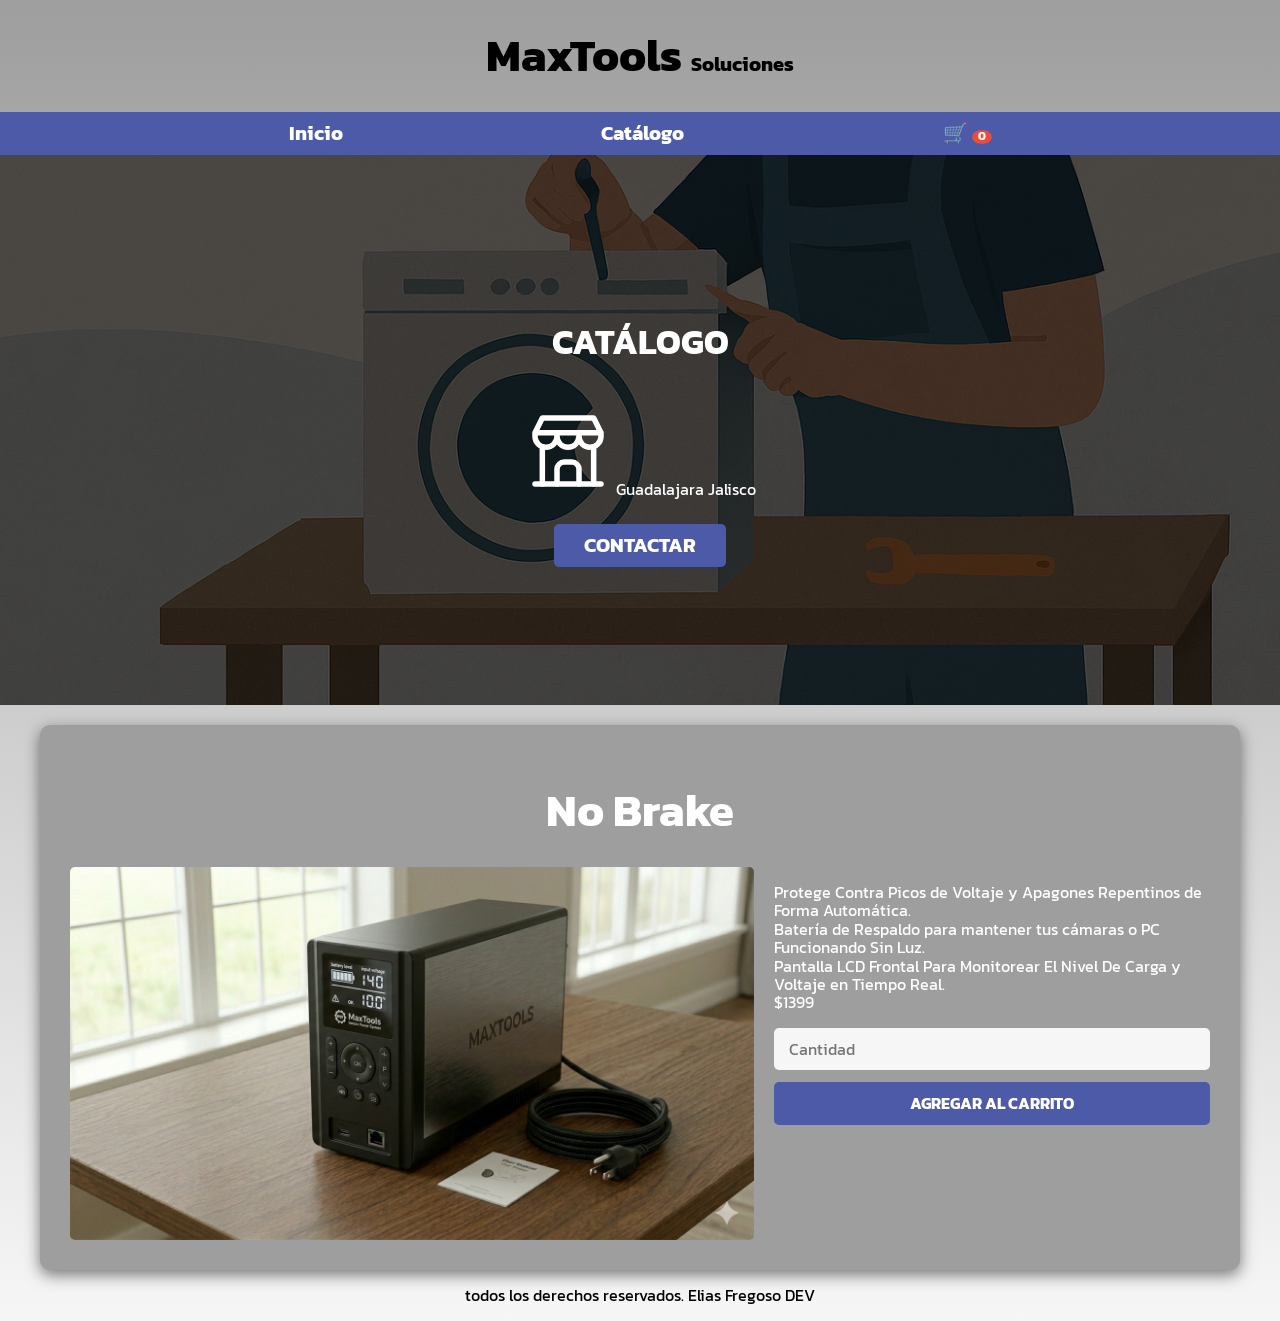
<file: producto-no-brake.html>
<!DOCTYPE html>
<html lang="es">
    <head>
        <meta charset="UTF-8">
        <title>MaxTools</title>
        <link rel="preload" href="css/normalize.css" as="style">
        <link rel="stylesheet" href="css/normalize.css">
        <link rel="preconnect" href="https://fonts.googleapis.com">
        <link rel="preconnect" href="https://fonts.gstatic.com" crossorigin>
        <link href="https://fonts.googleapis.com/css2?family=Kanit:ital,wght@0,400;0,700;1,400;1,700&display=swap" rel="stylesheet">
        <link rel="preload" href="css/style.css" as="style">
        <link rel="stylesheet" href="css/style.css">
    </head>
    <body>
        <header>
            <h1 class="titulo">MaxTools <span>Soluciones</span></h1>
        </header>

        <div class="nav-bg">
            <nav class="navegacion-principal contenedor">
                <a href="index.html">Inicio</a>
                <a href="catalogo.html">Catálogo</a>
            </nav>
        </div>

        <section class="hero">
            <div class="contenido-hero">
                <h2>CATÁLOGO</h2>
                <div class="ubicacion">
                    <p>
                        <svg
                                xmlns="http://www.w3.org/2000/svg"
                                width="88"
                                height="88"
                                viewBox="0 0 24 24"
                                fill="none"
                                stroke="#FFFFFF"
                                stroke-width="1.5"
                                stroke-linecap="round"
                                stroke-linejoin="round"
                        >
                            <path d="M3 21l18 0" />
                            <path d="M3 7v1a3 3 0 0 0 6 0v-1m0 1a3 3 0 0 0 6 0v-1m0 1a3 3 0 0 0 6 0v-1h-18l2 -4h14l2 4" />
                            <path d="M5 21l0 -10.15" />
                            <path d="M19 21l0 -10.15" />
                            <path d="M9 21v-4a2 2 0 0 1 2 -2h2a2 2 0 0 1 2 2v4" />
                        </svg>
                        Guadalajara Jalisco
                    </p>
                </div>
                <a class="boton click-boton" href="https://wa.me/5215667757532">Contactar</a>
            </div>
        </section>

        <main class="contenedor sombra">
            <h1>No Brake</h1>
            <div class="contenedor__arti">
                <img src="resources/nobrake.png" alt="articulo" class="cable__imagen">
                <div class="producto__articulo">
                    <p>
                        Protege Contra Picos de Voltaje y Apagones Repentinos de Forma Automática.<br>Batería de
                        Respaldo para mantener tus cámaras o PC Funcionando Sin Luz.<br>Pantalla LCD Frontal Para
                        Monitorear El Nivel De Carga y Voltaje en Tiempo Real. <br>$1399
                    </p>
                    <form id="add-to-cart">

                        <input id="form-quantity" type="number" placeholder="Cantidad" min="1">
                        <input type="submit" value="Agregar al carrito">
                        <input id="form-product" type="text" value="No-Brake" data-price="1399" hidden="hidden">
                    </form>
                </div>
            </div>


        </main>

        <footer>
            <p>todos los derechos reservados. Elias Fregoso DEV</p>
        </footer>
    </body>
    <script src="./JS/recipt.js"></script>
</html>
</file>
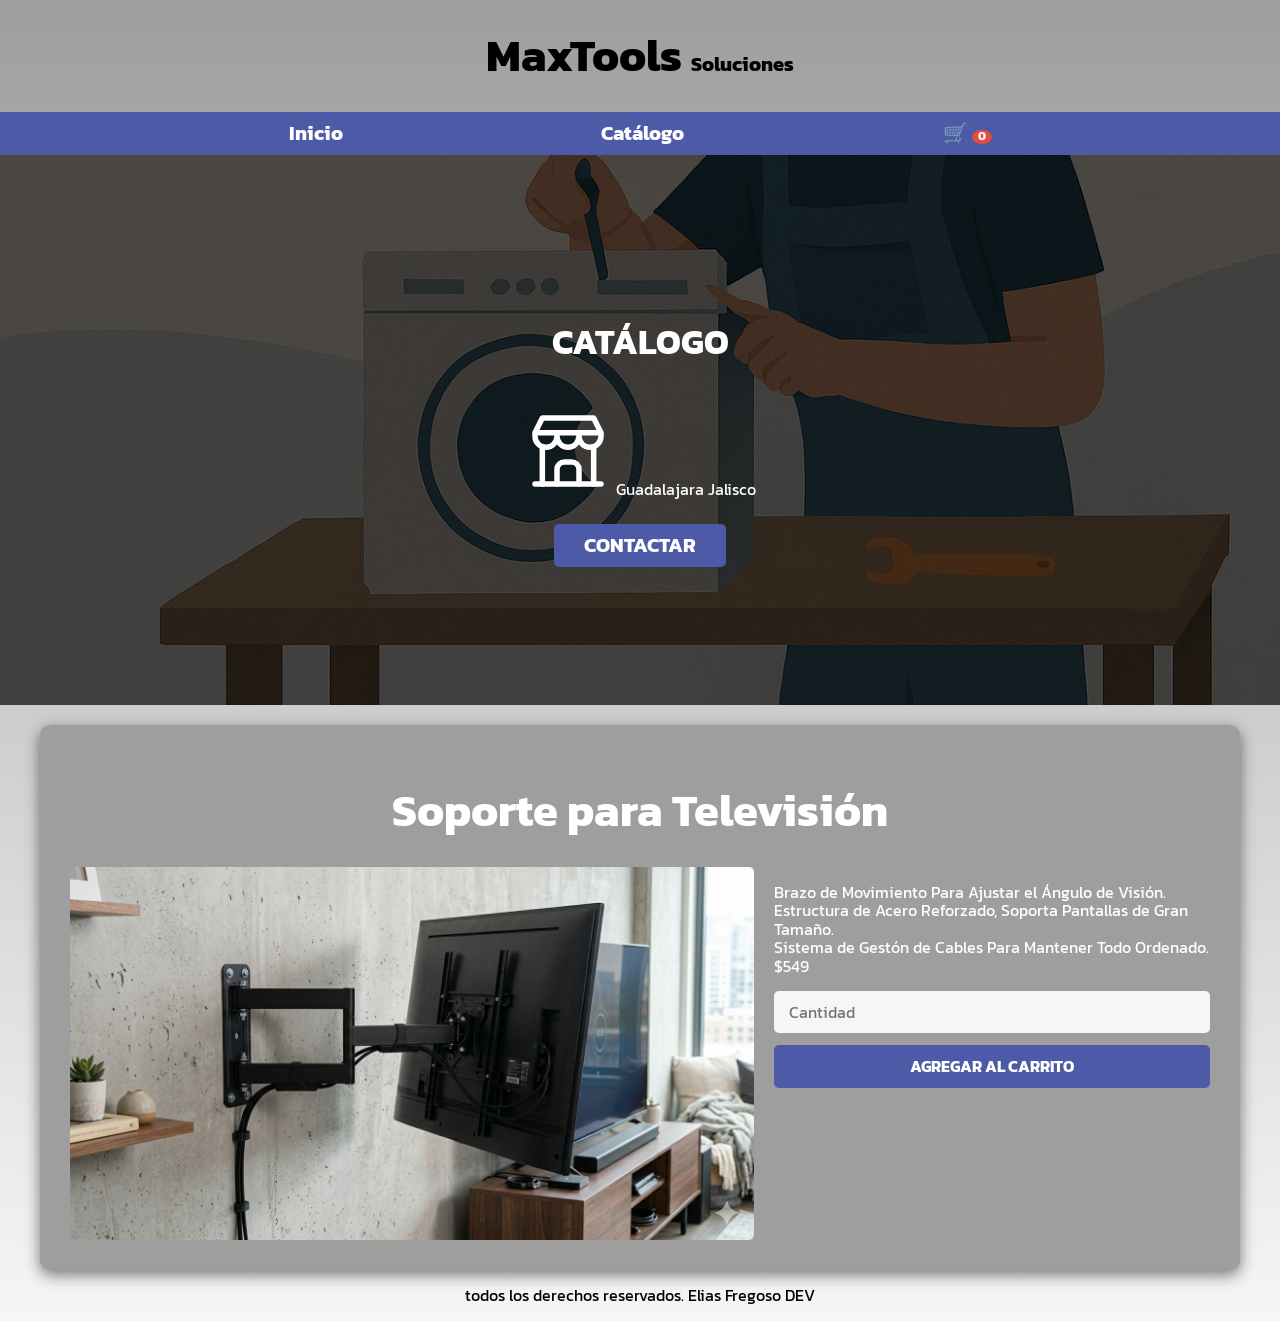
<file: producto-soporte.html>
<!DOCTYPE html>
<html lang="es">
    <head>
        <meta charset="UTF-8">
        <title>MaxTools</title>
        <link rel="preload" href="css/normalize.css" as="style">
        <link rel="stylesheet" href="css/normalize.css">
        <link rel="preconnect" href="https://fonts.googleapis.com">
        <link rel="preconnect" href="https://fonts.gstatic.com" crossorigin>
        <link href="https://fonts.googleapis.com/css2?family=Kanit:ital,wght@0,400;0,700;1,400;1,700&display=swap" rel="stylesheet">
        <link rel="preload" href="css/style.css" as="style">
        <link rel="stylesheet" href="css/style.css">
    </head>
    <body>
        <header>
            <h1 class="titulo">MaxTools <span>Soluciones</span></h1>
        </header>

        <div class="nav-bg">
            <nav class="navegacion-principal contenedor">
                <a href="index.html">Inicio</a>
                <a href="catalogo.html">Catálogo</a>
            </nav>
        </div>

        <section class="hero">
            <div class="contenido-hero">
                <h2>CATÁLOGO</h2>
                <div class="ubicacion">
                    <p>
                        <svg
                                xmlns="http://www.w3.org/2000/svg"
                                width="88"
                                height="88"
                                viewBox="0 0 24 24"
                                fill="none"
                                stroke="#FFFFFF"
                                stroke-width="1.5"
                                stroke-linecap="round"
                                stroke-linejoin="round"
                        >
                            <path d="M3 21l18 0" />
                            <path d="M3 7v1a3 3 0 0 0 6 0v-1m0 1a3 3 0 0 0 6 0v-1m0 1a3 3 0 0 0 6 0v-1h-18l2 -4h14l2 4" />
                            <path d="M5 21l0 -10.15" />
                            <path d="M19 21l0 -10.15" />
                            <path d="M9 21v-4a2 2 0 0 1 2 -2h2a2 2 0 0 1 2 2v4" />
                        </svg>
                        Guadalajara Jalisco
                    </p>
                </div>
                <a class="boton click-boton" href="https://wa.me/5215667757532">Contactar</a>
            </div>
        </section>

        <main class="contenedor sombra">
            <h1>Soporte para Televisión</h1>
            <div class="contenedor__arti">
                <img src="resources/soporte.png" alt="articulo" class="cable__imagen">
                <div class="producto__articulo">
                    <p>
                        Brazo de Movimiento Para Ajustar el Ángulo de Visión. <br>Estructura de Acero Reforzado, Soporta
                        Pantallas de Gran Tamaño. <br>Sistema de Gestón de Cables Para Mantener Todo Ordenado. <br>$549
                    </p>
                    <form id="add-to-cart">

                        <input id="form-quantity" type="number" placeholder="Cantidad" min="1">
                        <input type="submit" value="Agregar al carrito">
                        <input id="form-product" type="text" value="Soporte de television" data-price="549"
                               hidden="hidden">
                    </form>
                </div>
            </div>


        </main>

        <footer>
            <p>todos los derechos reservados. Elias Fregoso DEV</p>
        </footer>
    </body>
    <script src="./JS/recipt.js"></script>
</html>
</file>
<file: css/style.css>
:root{
    --gris: #9e9e9e;
    --fondo: #f6f6f6;
    --navegacion: #4c5aa8;
    --letras_blancas: #ffffff;
    --letras_negras: #000000;
}
html{
    font-size: 62.5%;
    box-sizing: border-box; /*Hack para box model*/
    /*scroll-snap-type: y mandatory;*/

}

/*Scroll Snap*/
.servicios,
.navegacion-principal,
.formulario{
    scroll-snap-align: center;
    scroll-snap-stop: always;
}

*,*:before,*:after{
    box-sizing: inherit;
}
body{
    font-size: 16px; /*1 rem = 16px*/
    font-family: Kanit, sans-serif;
    background-image: linear-gradient(to top, var(--fondo), var(--gris) 100%);
}

.boton{
    background-color: var(--navegacion);
    color: var(--letras_blancas);
    padding: 1rem 3rem;
    margin-top: 1rem;
    font-size: 2rem;
    text-decoration: none;
    text-transform: uppercase;
    font-weight: bold;
    border-radius: .5rem;
    width: 90%;
    text-align: center;
    border: none;
}

.boton:hover{
    cursor: pointer;
}

.sombra{
    box-shadow: 0px 5px 15px 0px rgba(15,14,14,0.54);
    background-color: var(--gris);
    border-radius: 1rem;
    padding: 2rem;
    color: var(--letras_blancas);
}

h1{
    font-size: 3.8rem;
}

h2{
    font-size: 2.8rem;
}

h3{
    font-size: 1.8rem;
}

h1,h2,h3{
    text-align: center;
}

.titulo span{
    font-size: 2rem;
}

/*Utilidades*/
.w-sm-100{
    width: 100%;
}

.alinear-derecha{
    justify-content: flex-end;
}

.flex{
    display: flex;
}

.contenedor{
    max-width: 120rem;
    margin: 0 auto;
}

.nav-bg{
    background-color: var(--navegacion);
}

.navegacion-principal{
    display: flex;
    flex-direction: column;
}

.navegacion-principal a{
    display: block;
    text-align: center;
    color: var(--letras_blancas);
    text-decoration: none;
    font-size: 2rem;
    font-weight: bold;
    padding: 1rem;
}

.navegacion-principal a:hover{
    background-color: var(--letras_negras);
}

.hero{
    background-image: url('../resources/tablero.png');
    height: 45rem;
    background-repeat: no-repeat;
    background-size: cover;
    position: relative;
    margin-bottom: 2rem;
}

.contenido-hero{
    position: absolute;
    background-color: rgba(0,0,0,.7);
    width: 100%;
    height: 100%;
    display: flex;
    flex-direction: column;
    align-items: center;
    justify-content: center;
}

.contenido-hero h2,
.contenido-hero p{
    color: var(--letras_blancas);
}

.ubicacion{
    display: flex;
    align-items: flex-end;
}

/*Servicios*/
.click-boton{
    scroll-snap-align: center;
}

.servicio{
    display: flex;
    flex-direction: column;
    align-items: center;
}
.servicio h3{
    font-weight: normal;
}

.servicio p{
    line-height: 2;
}

.servicio .iconos{
    height: 15rem;
    width: 15rem;
    background-color: var(--navegacion);
    border-radius: 50%;
    display: flex;
    justify-content: center;
    align-items: center;
}

/*Contacto*/
.formulario{
    background-color: var(--navegacion);
    width: min(60rem, 100%); /*utiliza el valor mas pequeño*/
    margin: 0 auto;
    padding: 2rem;
    border-radius: 1rem;
    font-weight: normal;
}

.formulario fieldset{
    border: none;
}

.formulario legend{
    color: var(--letras_blancas);
    text-align: center;
    font-size: 1.8rem;
    text-transform: uppercase;
    font-weight: bold;
    margin-bottom: 2rem;
}

.campo{
    margin-bottom: 1rem;
}
.campo label{
    color: var(--letras_blancas);
    font-weight: bold;
    margin-bottom: .5rem;
    display: block;
}

.campo textarea{
    height: 20rem;
}

.input-text{
    width: 100%;
    border: none;
    padding: 1.5rem;
    border-radius: .5rem;
}

.enviar .boton{
    width: 100%;
}

footer p{
    text-align: center;
}

.producto{
    display: grid;
    grid-template-columns: repeat(2, 1fr);
}

.catalogo-grid {
    display: grid;
    grid-template-columns: repeat(2, 1fr);
    gap: 2rem;
    margin-top: 2rem;
}

.producto-card {
    background-color: var(--navegacion);
    border-radius: 1rem;
    overflow: hidden;
    display: flex;
    flex-direction: column;
    transition: transform 0.2s ease, box-shadow 0.2s ease;
}

.producto-card:hover {
    transform: translateY(-4px);
    box-shadow: 0px 10px 25px rgba(0, 0, 0, 0.4);
}

.producto-card img {
    width: 100%;
    height: 24rem;
    object-fit: cover;
    display: block;
}

.producto-info {
    padding: 1.5rem;
    flex: 1;
    display: flex;
    flex-direction: column;
    gap: 0.8rem;
}

.producto-nombre {
    font-size: 1.8rem;
    font-weight: bold;
    color: var(--letras_blancas);
    text-align: left;
    margin: 0;
}

.producto-descripcion {
    font-size: 1.4rem;
    color: var(--letras_blancas);
    line-height: 1.6;
    margin: 0;
    flex: 1;
}

.producto-precio {
    font-size: 2rem;
    font-weight: bold;
    color: var(--letras_blancas);
    margin: 0;
}

.producto-links{
    text-decoration: none;
}

.catalogo-titulo {
    margin-bottom: 0.5rem;
}

.catalogo-subtitulo {
    text-align: center;
    font-size: 1.5rem;
    color: var(--letras_blancas);
    margin-bottom: 1rem;
}

@media (max-width: 479px) {
    h1 { font-size: 2.8rem; }
    h2 { font-size: 2.2rem; }
    h3 { font-size: 1.6rem; }

    .titulo span { font-size: 1.6rem; }

    .hero {
        height: 35rem;
    }

    .contenido-hero h2 {
        font-size: 2rem;
        padding: 0 1rem;
        text-align: center;
    }

    .ubicacion svg {
        width: 40px;
        height: 40px;
    }

    .boton {
        width: 90%;
        font-size: 1.6rem;
    }

    .sombra {
        padding: 1.5rem;
        border-radius: .5rem;
    }

    .servicio .iconos {
        height: 10rem;
        width: 10rem;
    }

    .catalogo-grid {
        grid-template-columns: 1fr;
        gap: 1.5rem;
    }

    .producto-card img {
        height: 18rem;
    }

    .formulario {
        padding: 1.5rem;
    }
}


@media (min-width: 480px) {
    .boton {
        width: auto;
    }

    .w-sm-100 {
        width: auto;
    }

    .navegacion-principal {
        flex-direction: row;
        justify-content: space-evenly;
    }

    .servicios {
        display: grid;
        grid-template-columns: repeat(3, 1fr);
        column-gap: 1rem;
    }

    .contenedor-campos {
        display: grid;
        grid-template-columns: 50% 50%;
        grid-template-rows: auto auto 20rem;
        column-gap: 1rem;
        margin-bottom: 2rem;
    }

    .campo:nth-child(3),
    .campo:nth-child(4) {
        grid-column: 1/3;
    }

    .catalogo-grid {
        grid-template-columns: repeat(2, 1fr);
    }
}


@media (min-width: 768px) {
    h1 { font-size: 4.2rem; }
    h2 { font-size: 3rem; }

    .hero {
        height: 50rem;
    }

    .producto-card img {
        height: 22rem;
    }

    .sombra {
        padding: 3rem;
    }

    .catalogo-grid {
        gap: 2.5rem;
    }
}


@media (min-width: 1024px) {
    .hero {
        height: 55rem;
    }

    .producto-card img {
        height: 24rem;
    }

    .contenido-hero h2 {
        font-size: 3.5rem;
    }

    .catalogo-grid {
        gap: 3rem;
    }

    .servicio .iconos {
        height: 15rem;
        width: 15rem;
    }
}

.contenedor-campos {
    max-width: 120rem;
    margin: 0 auto;
}

.contenedor__arti {
    display: flex;
    flex-direction: column;
    gap: 2rem;
}

@media (min-width: 480px) {
    .contenedor__arti {
        flex-direction: row;
        align-items: flex-start;
    }

    .cable__imagen {
        width: 60%;
        object-fit: cover;
        border-radius: .5rem;
    }

    .producto__articulo {
        flex: 1;
    }
}

@media (min-width: 1200px) {
    .contenedor {
        padding: 2 2rem;
    }

    h1 { font-size: 4.5rem; }
}

.producto__articulo form {
    display: flex;
    flex-direction: column;
    gap: 1.2rem;
    margin-top: 1rem;
}

.producto__articulo select,
.producto__articulo input[type="number"] {
    width: 100%;
    padding: 1.2rem 1.5rem;
    border: none;
    border-radius: .5rem;
    font-family: Kanit, sans-serif;
    font-size: 1.6rem;
    background-color: var(--fondo);
    color: var(--letras_negras);
    appearance: none;
    -webkit-appearance: none;
    outline: none;
    transition: box-shadow 0.2s ease;
}

.producto__articulo select:focus,
.producto__articulo input[type="number"]:focus {
    box-shadow: 0 0 0 3px rgba(76, 90, 168, 0.5);
}

.producto__articulo input[type="submit"] {
    width: 100%;
    padding: 1.2rem 1.5rem;
    border: none;
    border-radius: .5rem;
    font-family: Kanit, sans-serif;
    font-size: 1.6rem;
    font-weight: bold;
    text-transform: uppercase;
    background-color: var(--navegacion);
    color: var(--letras_blancas);
    cursor: pointer;
    transition: background-color 0.2s ease, transform 0.1s ease;
}

.producto__articulo input[type="submit"]:hover {
    background-color: var(--letras_negras);
    transform: translateY(-2px);
}

.producto__articulo input[type="submit"]:active {
    transform: translateY(0);
}

#cart-nav-link {
    position: relative;
}

#cart-count {
    background-color: #e74c3c;
    color: #fff;
    border-radius: 50%;
    padding: 0 .5rem;
    font-size: 1.2rem;
    font-weight: bold;
    min-width: 2rem;
    display: inline-block;
    text-align: center;
}
</file>
